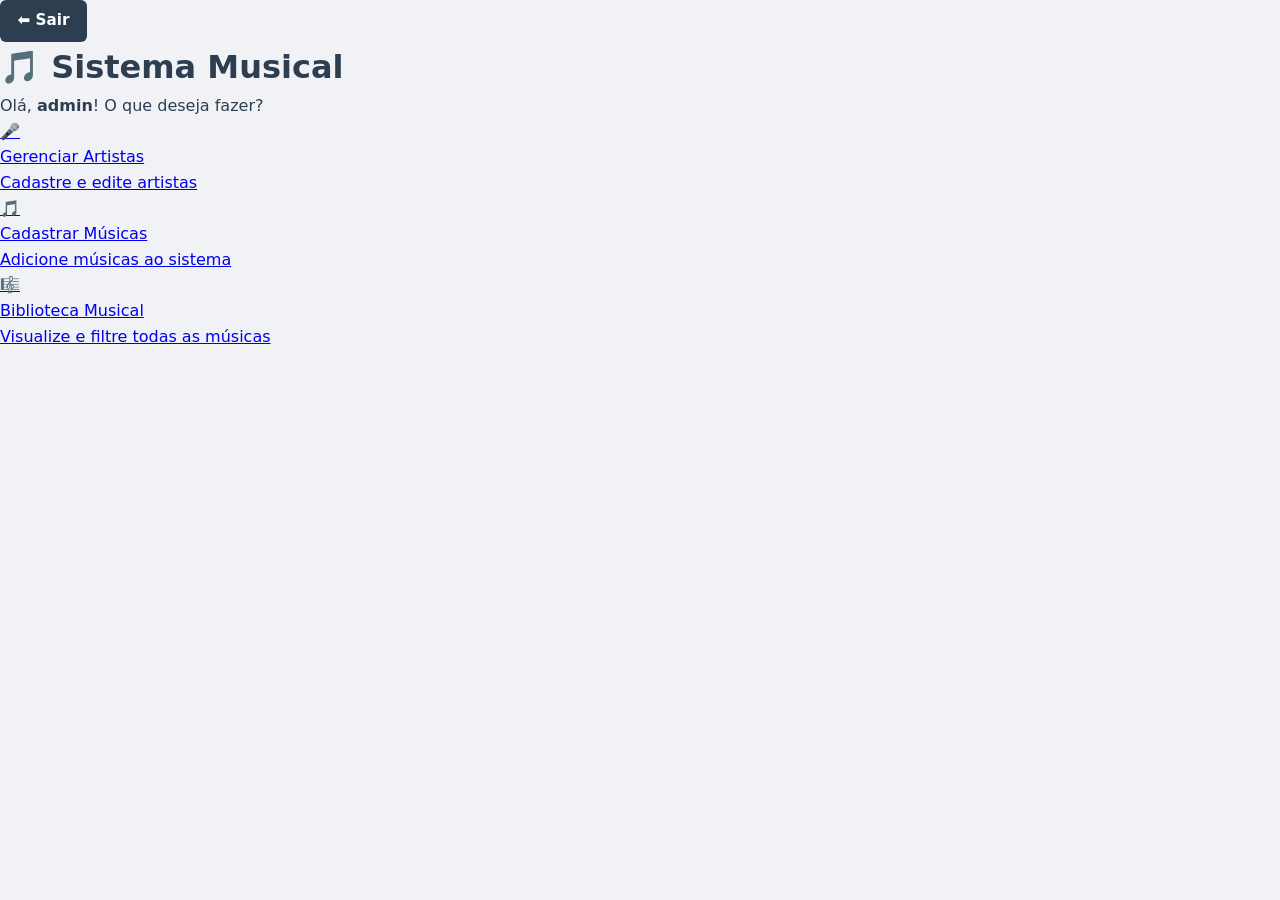
<file: index.html>
<!DOCTYPE html>
<html lang="pt-br">
<head>
    <!-- O head é igual ao do login: só muda o title. -->
    <meta charset="UTF-8">
    <meta name="viewport" content="width=device-width, initial-scale=1.0">
    <title>Menu Principal - Sistema Musical</title>
    <link rel="icon" href="data:image/svg+xml,<svg xmlns=%27http://www.w3.org/2000/svg%27 viewBox=%270 0 100 100%27><text y=%27.9em%27 font-size=%2790%27>🎵</text></svg>">
    <link rel="stylesheet" href="styles.css">
</head>
<body>

    <!-- container: caixa com largura máxima, centralizada. Usada em todas as telas, menos no login. -->
    <div class="container">

        <!-- topbar: barra de cima. O CSS (flex-end) joga o botão Sair para a direita. -->
        <div class="topbar">
            <!-- Um link (a) com cara de botão: a classe btn-back deixa ele escuro. -->
            <!-- Na Sprint 2 este link vai para logout.php, que encerra a sessão. -->
            <a href="login.html" class="btn-back">⬅️ Sair</a>
        </div>

        <!-- page-header: as boas-vindas, centralizadas. -->
        <div class="page-header">
            <h1>🎵 Sistema Musical</h1>
            <!-- "admin" está fixo (dado inventado). Na Sprint 2 o PHP mostra o nome de quem entrou. -->
            <p>Olá, <strong>admin</strong>! O que deseja fazer?</p>
        </div>

        <!-- menu-grid: a grade dos 3 cards. O CSS usa display: grid para colocá-los lado a lado. -->
        <div class="menu-grid">

            <!-- Cada menu-card tem um link (a) que ocupa o card inteiro: clicar em qualquer parte leva à tela. -->
            <div class="menu-card">
                <a href="cadastro_artista.html">
                    <div class="menu-card-icon">🎤</div> <!-- ícone grande -->
                    <div class="menu-card-title">Gerenciar Artistas</div> <!-- título -->
                    <div class="menu-card-desc">Cadastre e edite artistas</div> <!-- descrição -->
                </a>
            </div>

            <div class="menu-card">
                <a href="cadastro_musica.html">
                    <div class="menu-card-icon">🎵</div>
                    <div class="menu-card-title">Cadastrar Músicas</div>
                    <div class="menu-card-desc">Adicione músicas ao sistema</div>
                </a>
            </div>

            <div class="menu-card">
                <a href="listagem_musicas.html">
                    <div class="menu-card-icon">🎼</div>
                    <div class="menu-card-title">Biblioteca Musical</div>
                    <div class="menu-card-desc">Visualize e filtre todas as músicas</div>
                </a>
            </div>

        </div>

    </div>
</body>
</html>
</file>
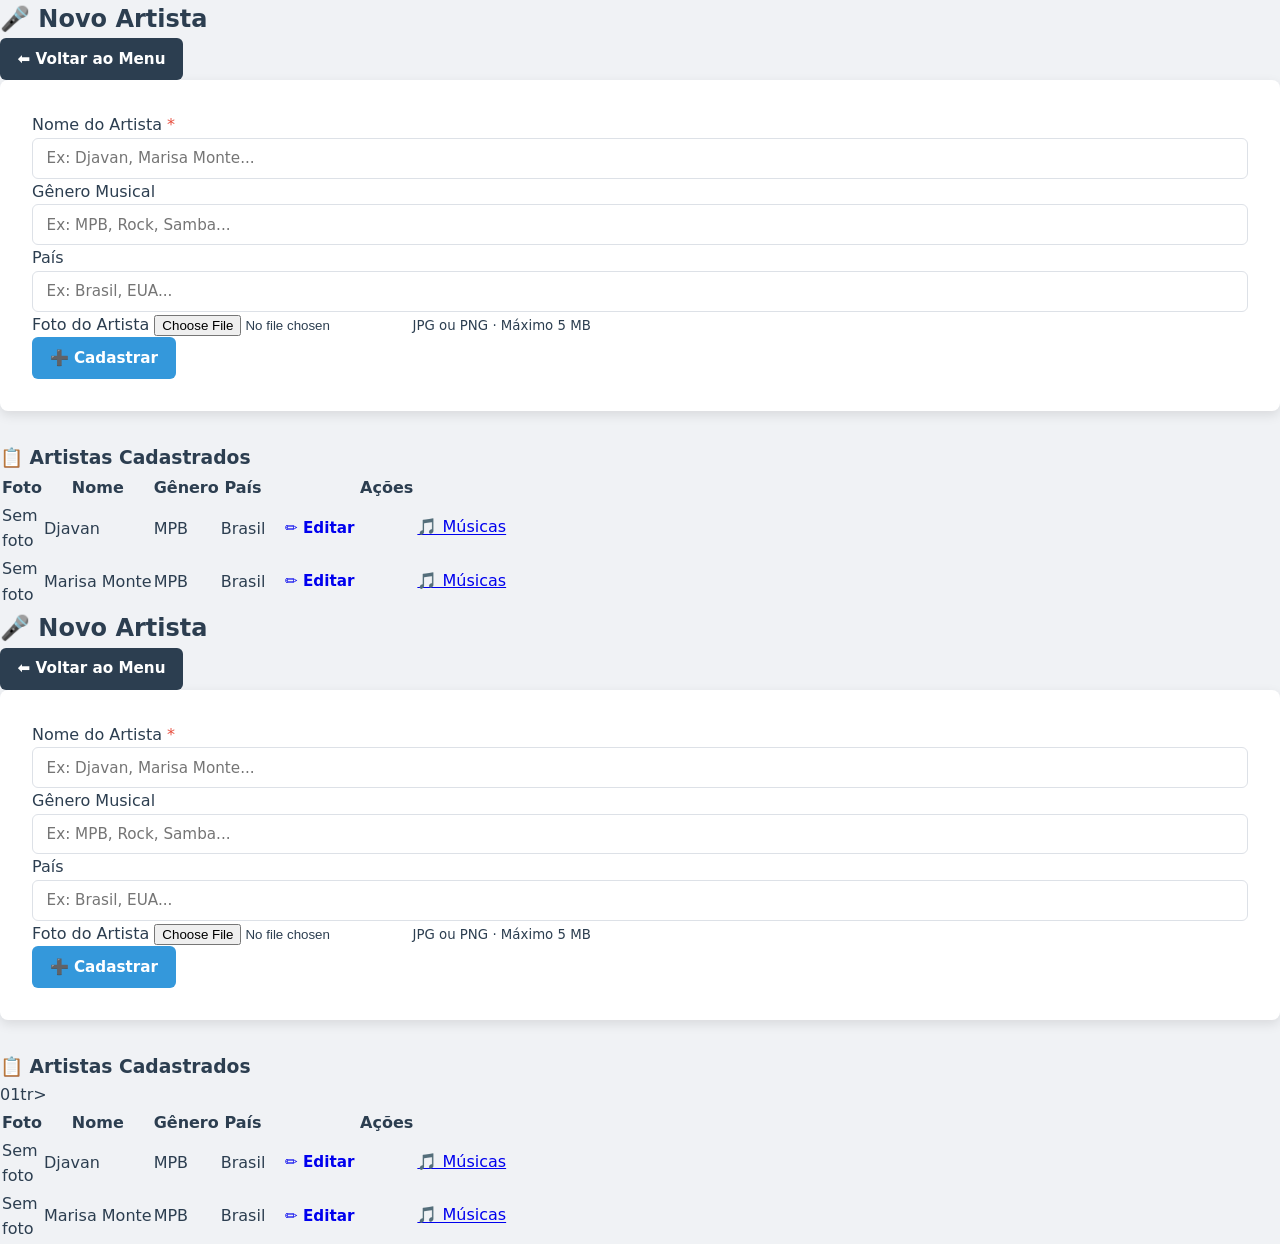
<file: cadastro_artista.html>
<!DOCTYPE html>
 <html lang="pt-br">
 <head>
<meta charset="UTF-8">
<meta name="viewport" content="width=device-width, initial-scale=1.0">
 <title>Novo Artista — Sistema Musical</title>
<link rel="icon" href="data:image/svg+xml,<svg xmlns=%27http://www.w3.org/2000/svg%27 viewBox=%270 0 100
100%27><text y=%27.9em%27 font-size=%2790%27>🎵</text></svg>">
 <link rel="stylesheet" href="styles.css">
 </head>
 <body>
 <div class="container">

 <!-- A mesma barra de título da Biblioteca (o CSS já existe desde a aula 2). -->
<div class="page-header-bar">
 <h2>🎤 Novo Artista</h2>
 <div class="header-actions">
 <a href="index.html" class="btn-back">⬅ Voltar ao Menu</a>
</div>
</div>

 <!--
 FORMULÁRIO DE CADASTRO DO ARTISTA (o "criador")
method="post": envia os dados escondidos. É o certo para cadastrar.
 enctype="multipart/form-data": OBRIGATÓRIO para enviar arquivo (a foto).
 Não muda nada na tela, mas sem ele a foto não chega ao PHP na Sprint 2.
 -->
 <form method="post" action="#" enctype="multipart/form-data">
 <!-- form-grid: o CSS transforma em 2 colunas (grid 1fr 1fr). Os campos se encaixam 2 por linha. -->
<div class="form-grid">

<div class="form-group">
 <!-- O * vermelho avisa que o campo é obrigatório. A cor vem da variável --red. -->
 <label for="nome">Nome do Artista <span style="color:var(--red)">*</span></label>
 <!-- required: o navegador não deixa cadastrar sem nome. -->
<input type="text" id="nome" name="nome"
 required placeholder="Ex: Djavan, Marisa Monte...">
 </div>

 <div class="form-group">
<!-- Campo opcional (sem required). -->
 <label for="genero">Gênero Musical</label>
 <input type="text" id="genero" name="genero"
 placeholder="Ex: MPB, Rock, Samba...">
 </div>

<div class="form-group">
 <label for="pais">País</label>
 <input type="text" id="pais" name="pais" placeholder="Ex: Brasil, EUA...">
 </div>

<div class="form-group">
 <label for="imagem">Foto do Artista</label>
 <!-- type="file": abre a janela para escolher um arquivo.
accept="image/*": mostra só imagens. -->
<input type="file" id="imagem" name="imagem" accept="image/*">
<!-- small: texto pequeno de ajuda embaixo do campo. -->
<small>JPG ou PNG · Máximo 5 MB</small>
</div>

 </div><!-- fim .form-grid -->

 <!-- form-actions: a área dos botões do formulário (flex). -->
 <div class="form-actions">
 <button type="submit" class="btn-primary">➕ Cadastrar</button>
 </div>
 </form>

<!-- ========== TABELA DE ARTISTAS (dados fixos nesta fase) ==========
2 Usa as MESMAS classes da tabela da Biblioteca: o visual já vem pronto. -->
<h3>📋 Artistas Cadastrados</h3> <!-- h3: subtítulo da tabela -->

 <div class="table-container">
 <table>
 <thead>
 <tr>
 <th class="col-foto">Foto</th>
 <th>Nome</th>
 <th>Gênero</th>
 <th>País</th>
<th class="col-acoes">Ações</th>
 </tr>
</thead>
<tbody>
 <!-- Cada tr = um artista. -->
 <tr>
<td><div class="no-image">Sem<br>foto</div></td>
 <td>Djavan</td>
 <td>MPB</td>
  <td>Brasil</td><td>
 <div class="action-buttons">
<a href="#" class="btn-edit">✏️ Editar</a>
<a href="#" class="btn-delete">️</a>
 <!-- btn-music (verde): leva ao cadastro das músicas DESTE artista. -->
 <a href="cadastro_musica.html" class="btn-music">🎵 Músicas</a>
 </div>
 </td>
 </tr>
 <tr>
 <td><div class="no-image">Sem<br>foto</div></td>
 <td>Marisa Monte</td>
 <td>MPB</td>
 <td>Brasil</td>
 <td>
 <div class="action-buttons">
 <a href="#" class="btn-edit">✏️ Editar</a>
 <a href="#" class="btn-delete">️</a>
 <a href="cadastro_musica.html" class="btn-music">🎵 Músicas</a>
 </div>
 </td>
 </tr>
</tbody>
 </table>
</div>

 </div>
 </body>
</html><!DOCTYPE html>
 <html lang="pt-br">
<head>
 <meta charset="UTF-8">
 <meta name="viewport" content="width=device-width, initial-scale=1.0">
<title>Novo Artista — Sistema Musical</title>
<link rel="icon" href="data:image/svg+xml,<svg xmlns=%27http://www.w3.org/2000/svg%27 viewBox=%270 0 100
100%27><text y=%27.9em%27 font-size=%2790%27>🎵</text></svg>">
<link rel="stylesheet" href="styles.css">
 </head>
 <body>
<div class="container">

 <!-- A mesma barra de título da Biblioteca (o CSS já existe desde a aula 2). -->
 <div class="page-header-bar">
<h2>🎤 Novo Artista</h2>
 <div class="header-actions">
 <a href="index.html" class="btn-back">⬅ Voltar ao Menu</a>
 </div>
 </div>

 <!--
 FORMULÁRIO DE CADASTRO DO ARTISTA (o "criador")
method="post": envia os dados escondidos. É o certo para cadastrar.
 enctype="multipart/form-data": OBRIGATÓRIO para enviar arquivo (a foto).
 Não muda nada na tela, mas sem ele a foto não chega ao PHP na Sprint 2.
 -->
 <form method="post" action="#" enctype="multipart/form-data">

 <!-- form-grid: o CSS transforma em 2 colunas (grid 1fr 1fr). Os campos se encaixam 2 por linha. -->
 <div class="form-grid">

 <div class="form-group">
 <!-- O * vermelho avisa que o campo é obrigatório. A cor vem da variável --red. -->
 <label for="nome">Nome do Artista <span style="color:var(--red)">*</span></label>
 <!-- required: o navegador não deixa cadastrar sem nome. -->
 <input type="text" id="nome" name="nome"
 required placeholder="Ex: Djavan, Marisa Monte...">
 </div>

<div class="form-group">
 <!-- Campo opcional (sem required). -->
 <label for="genero">Gênero Musical</label>
 <input type="text" id="genero" name="genero"
placeholder="Ex: MPB, Rock, Samba...">
 </div>

 <div class="form-group">
 <label for="pais">País</label>
 <input type="text" id="pais" name="pais"
placeholder="Ex: Brasil, EUA...">
 </div>

 <div class="form-group">
 <label for="imagem">Foto do Artista</label>
<!-- type="file": abre a janela para escolher um arquivo.
 accept="image/*": mostra só imagens. -->
 <input type="file" id="imagem" name="imagem" accept="image/*">
 <!-- small: texto pequeno de ajuda embaixo do campo. -->
 <small>JPG ou PNG · Máximo 5 MB</small>
 </div>

 </div><!-- fim .form-grid -->

 <!-- form-actions: a área dos botões do formulário (flex). -->
 <div class="form-actions">
<button type="submit" class="btn-primary">➕ Cadastrar</button>
 </div>
 </form>



<!-- ========== TABELA DE ARTISTAS (dados fixos nesta fase) ==========
 Usa as MESMAS classes da tabela da Biblioteca: o visual já vem pronto. -->
 <h3>📋 Artistas Cadastrados</h3> <!-- h3: subtítulo da tabela -->

 <div class="table-container">
 <table>
 <thead>
 <tr>
<th class="col-foto">Foto</th>
<th>Nome</th>
 <th>Gênero</th>
<th>País</th>
 <th class="col-acoes">Ações</th>
 </tr>
 </thead>
 <tbody>
 <!-- Cada tr = um artista. -->
   <tr>
 <td><div class="no-image">Sem<br>foto</div></td>
<td>Djavan</td>
 <td>MPB</td>
<td>Brasil</td>
 <td>
 <div class="action-buttons">
 <a href="#" class="btn-edit">✏️ Editar</a>
 <a href="#" class="btn-delete">️</a>
 <!-- btn-music (verde): leva ao cadastro das músicas DESTE artista. -->
 <a href="cadastro_musica.html" class="btn-music">🎵 Músicas</a>
 </div>
 </td>
 </tr>01tr>
 <tr>
 <td><div class="no-image">Sem<br>foto</div></td>
 <td>Marisa Monte</td>
<td>MPB</td>
 <td>Brasil</td>
 <td>
 <div class="action-buttons">
 <a href="#" class="btn-edit">✏️ Editar</a>
 <a href="#" class="btn-delete">️</a>
<a href="cadastro_musica.html" class="btn-music">🎵 Músicas</a>
 </div>
 </td>
 </tr>
 </tbody>
 </table>
 </div>
 </div>
 </body>
 </html>
</file>
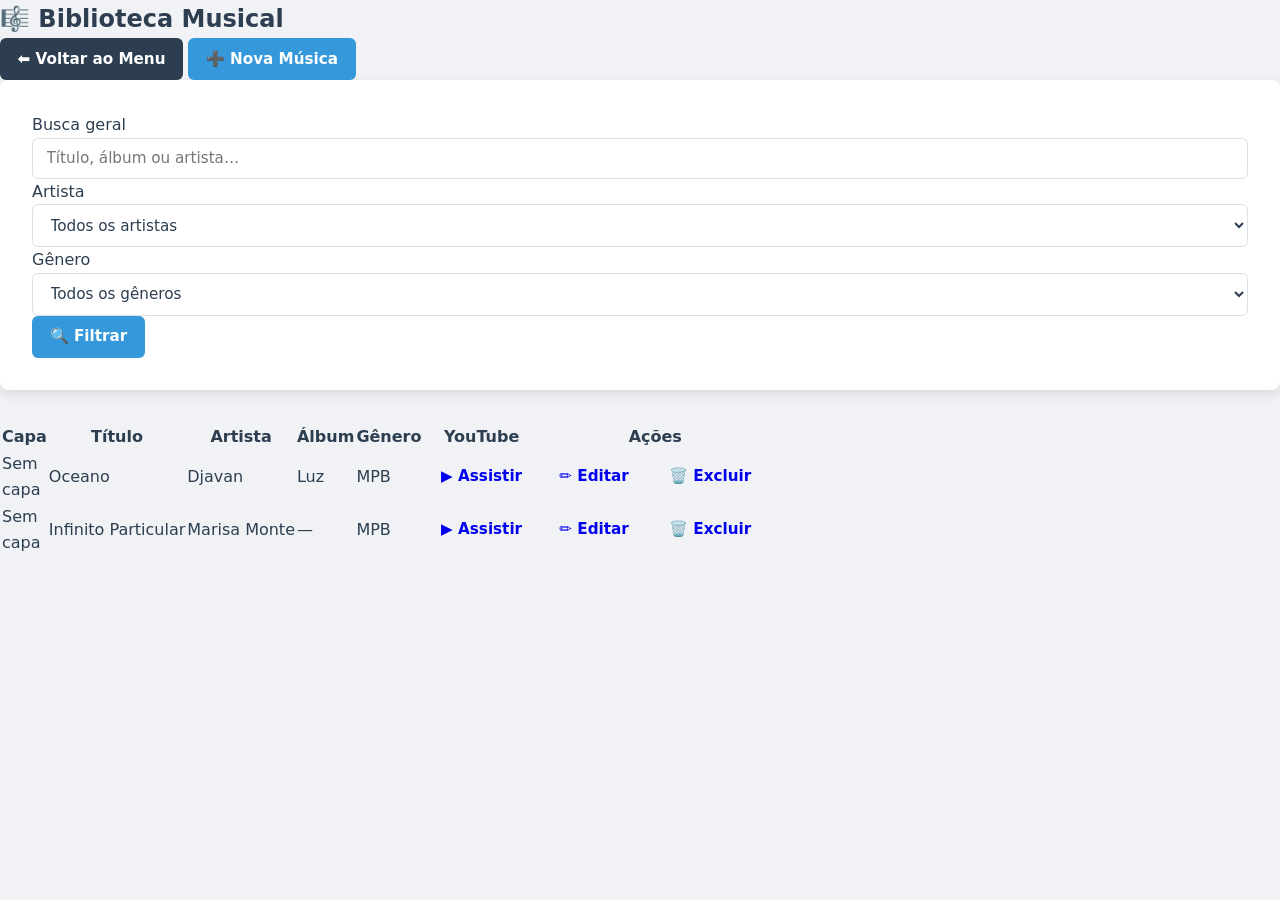
<file: listagem_musicas.html>
<!DOCTYPE html>
<html lang="pt-br">
<head>
    <meta charset="UTF-8">
    <meta name="viewport" content="width=device-width, initial-scale=1.0">
    <title>Biblioteca Musical — Sistema Musical</title>
    <link rel="icon" href="data:image/svg+xml,<svg xmlns='%27http://www.w3.org/2000/svg%27 viewBox='%270 0 100 100'%27><text y='%27.9em'%20font-size='%2790%27>🎵</text></svg>">
    <link rel="stylesheet" href="styles.css">
</head>
<body>
<div class="container">

    <!-- CABEÇALHO DA PÁGINA -->
    <div class="page-header-bar">
        <h2>🎼 Biblioteca Musical</h2>
        <div class="header-actions">
            <a href="index.html" class="btn-back">⬅ Voltar ao Menu</a>
            <a href="cadastro_musica.html" class="btn-primary">➕ Nova Música</a>
        </div>
    </div>

    <!-- FILTROS -->
    <div class="filters">
        <form method="get" class="filter-form" action="#">
            <div class="filter-group">

                <div class="filter-item">
                    <label for="busca">Busca geral</label>
                    <input type="text" name="busca" id="busca" placeholder="Título, álbum ou artista…">
                </div>

                <div class="filter-item">
                    <label for="artista">Artista</label>
                    <select name="artista" id="artista">
                        <option value="">Todos os artistas</option>
                        <option value="1">Djavan</option>
                        <option value="2">Marisa Monte</option>
                    </select>
                </div>

                <div class="filter-item">
                    <label for="genero">Gênero</label>
                    <select name="genero" id="genero">
                        <option value="">Todos os gêneros</option>
                        <option value="MPB">MPB</option>
                    </select>
                </div>
            </div>

            <div class="filter-actions">
                <button type="submit" class="btn-primary">🔍 Filtrar</button>
            </div>
        </form>
    </div>

    <!-- TABELA DE MÚSICAS -->
    <div class="table-container">
        <table>
            <thead>
                <tr>
                    <th class="col-capa">Capa</th>
                    <th>Título</th>
                    <th>Artista</th>
                    <th>Álbum</th>
                    <th>Gênero</th>
                    <th class="col-youtube">YouTube</th>
                    <th class="col-acoes">Ações</th>
                </tr>
            </thead>

            <tbody>
                <tr>
                    <td><div class="no-image">Sem<br>capa</div></td>
                    <td>Oceano</td>
                    <td>Djavan</td>
                    <td>Luz</td>
                    <td>MPB</td>
                    <td><a href="#" target="_blank" class="btn-youtube">▶ Assistir</a></td>
                    <td>
                        <div class="action-buttons">
                            <a href="#" class="btn-edit">✏️ Editar</a>
                            <a href="#" class="btn-delete">🗑️ Excluir</a>
                        </div>
                    </td>
                </tr>

                <tr>
                    <td><div class="no-image">Sem<br>capa</div></td>
                    <td>Infinito Particular</td>
                    <td>Marisa Monte</td>
                    <td>—</td>
                    <td>MPB</td>
                    <td><a href="#" target="_blank" class="btn-youtube">▶ Assistir</a></td>
                    <td>
                        <div class="action-buttons">
                            <a href="#" class="btn-edit">✏️ Editar</a>
                            <a href="#" class="btn-delete">🗑️ Excluir</a>
                        </div>
                    </td>
                </tr>
            </tbody>
        </table>
    </div>

</div>
</body>
</html>
</file>
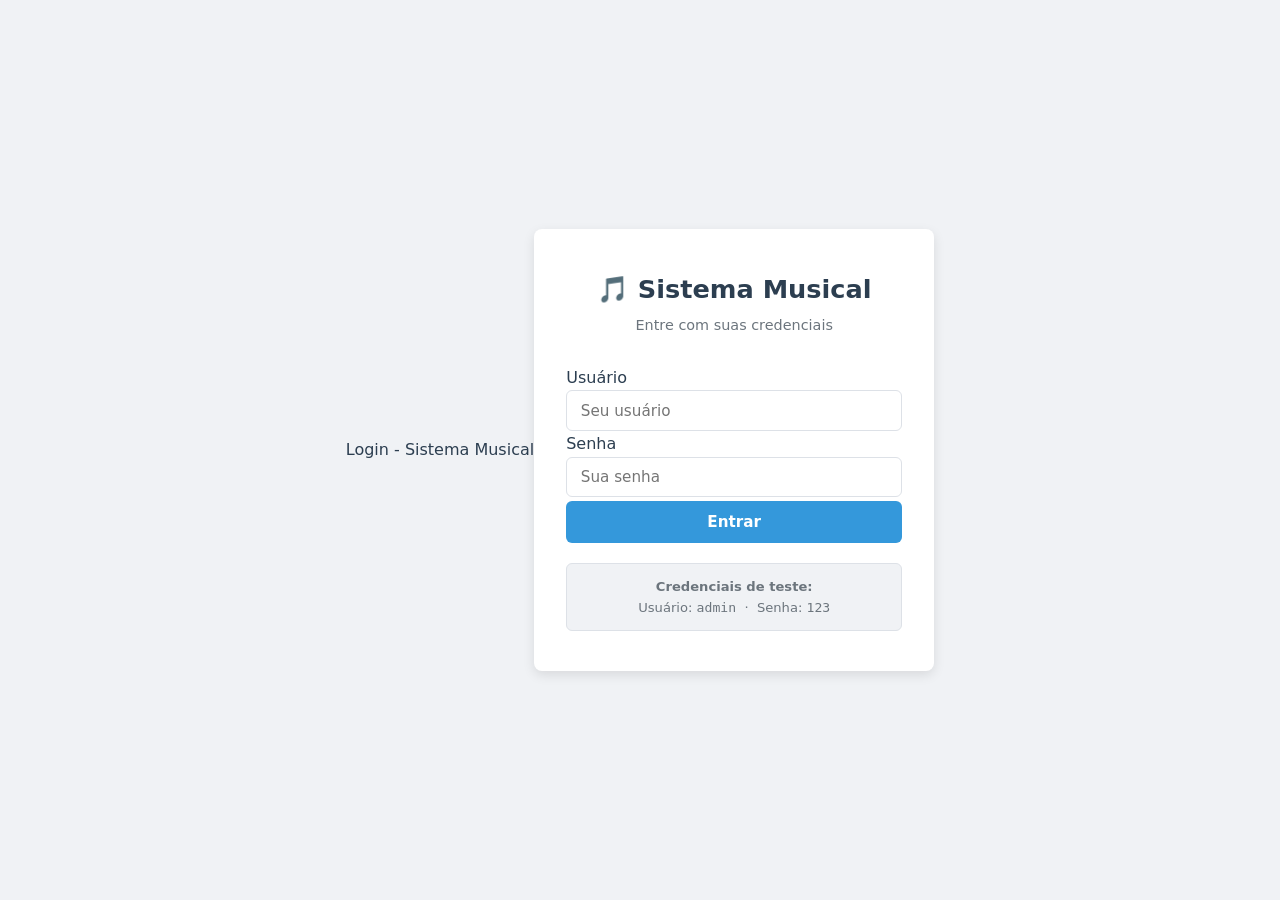
<file: login.html>
<!DOCTYPE html>
<!--DOCTYPE: avisa ao nevegador que esta página é HTML5. Sempre a 1 linha. -->
<html lang="pt-br">
    <!-- lang="pt-br": o conteúdo esta em portugues (ajuda o google e o leitor de tela). -->

    <head>
        <!--HEAD: configurações da página. Nada daqui aparece dentro da página.-->
       <meta charset="UTF-8">
        <!-- UTF-8: libera os acentos (ç, ã, é). -->
         <meta name="viewport" content="width=device-width, initial-scale=1.0">
         <!--viewport:faz a pagina cader na tela de celular. -->
         <titlle> Login - Sistema Musical</titlle>
        <!--title: o nome que aparece na aba do navegador.--> 
        <link rel="icon" href="data:image/svg+xml,<svg xmlns=%27http://www.w3.org/2000/svg%27 viewBox=%270 0 100
    100%27><text y=%27.9em%27 font-size=%2790%27>🎵</text></svg>">
<!-- rel="icon": o ícone da aba. Aqui é o emoji 🎵 desenhado direto no código. -->
 <link rel="stylesheet" href="styles.css">
<!-- rel="stylesheet": liga o arquivo de estilo. Todas as telas usam o MESMO styles.css. -->

<!-- A classe login-page é usada no CSS para centralizar o cartão no meio da tela. -->
 <body class="login-page">
    <!-- login-card: a caixa branca que guarda o login inteiro. -->
     <div class="login-card">

       <!-- login-header: título e subtítulo, centralizados pelo CSS. -->
         <div class="login-header">
          <h1>🎵 Sistema Musical</h1>
           <p>Entre com suas credenciais</p>
            </div>
            <!--
            FORM: o formulário de login.
         method="post": envia os dados escondidos (não aparecem no endereço).
        action="#": por enquanto não envia para lugar nenhum.
         Na Sprint 2 (back-end), o action vai mandar os dados para o PHP.
         -->
         <form method="post" action="#">
           <!-- form-group: junta um rótulo (label) e seu campo (input). -->
        <div class="form-group">
        <!-- for="usuario" é igual ao id do input: clicar no texto foca o campo. -->
         <label for="usuario">Usuário</label>
        <input type="text"
         id="usuario"
        name="usuario"
         required
        autocomplete="username"
         placeholder="Seu usuário"> 
         <!--
         type="text": campo de texto comum.
         name: o nome do dado que o PHP vai receber na Sprint 2.
         required: o navegador não deixa enviar vazio.
         autocomplete: o navegador pode sugerir o usuário salvo.
         placeholder: a dica cinza dentro do campo.
         -->
         </div>

         <div class="form-group">
          <label for="senha">Senha</label>
          <!-- type="password": esconde o que a pessoa digita (●●●). -->
           <input type="password"
           id="senha"
           name="senha"
           required
           autocomplete="current-password"
           placeholder="Sua senha">
           </div>
           <!-- type="submit": envia o formulário. A classe btn-primary deixa o botão azul. -->
           <button type="submit" class="btn-primary">Entrar</button>
      </form>

        <!-- login-hint: a dica com as credenciais de teste. <code> mostra em fonte de código. -->
         <div class="login-hint">
         <strong>Credenciais de teste:</strong><br>
        Usuário: <code>admin</code> &nbsp;·&nbsp; Senha: <code>123</code>
        <!-- &nbsp; = espaço que não quebra a linha. -->
     </div>

           </div>

         
         
     
 </body>
</head>
</html>
</file>
<file: styles.css>
/*
    SISTEMA MUSICAL: Folha de Estilos Principal
    ===========================================
    Um único arquivo para TODAS as telas. Ele cresce a cada aula:
    Aula 1: base, formulário, botões, login e menu
    Aula 2: títulos, barra de título, cores dos botões, tabelas e filtros
    Aula 3: formulário em grade, campo de foto e botão de músicas
    Aula 4: url e textarea, campo "full", utilitários e celular
*/

/* ==========================================
   1. VARIÁVEIS E RESET [AULA 1]
   ========================================== */

/* :root guarda as variáveis. Escrevemos o valor UMA vez e usamos
   em todo lugar com var(--nome). Para mudar a identidade visual do
   sistema, basta trocar as cores aqui. */
:root {
    --primary: #2c3e50;       /* azul bem escuro: títulos, cabeçalho da tabela */
    --blue: #3498db;          /* azul: botão principal e editar */
    --blue-dark: #2980b9;     /* azul escuro: hover */
    --green: #27ae60;         /* verde: botão de músicas */
    --red: #e74c3c;            /* vermelho: excluir e o * de obrigatório */
    --red-dark: #c0392b;
    --bg: #f0f2f5;             /* fundo cinza claro da página */
    --surface: #ffffff;        /* fundo dos cartões */
    --border: #dde1e7;         /* cor das bordas */
    --text: #2c3e50;
    --text-muted: #6c757d;     /* texto cinza, menos importante */
    --shadow-sm: 0 1px 3px rgba(0,0,0,.08);   /* sombra fraca */
    --shadow-md: 0 4px 12px rgba(0,0,0,.10); /* sombra média */
    --radius: 8px;             /* arredondamento dos cantos */
    --font: 'Segoe UI', system-ui, -apple-system, sans-serif;
}

/* Reset: zera as margens que o navegador coloca sozinho.
   box-sizing: border-box faz a largura já incluir padding e borda. */
*, *::before, *::after {
    margin: 0;
    padding: 0;
    box-sizing: border-box;
}

/* A página inteira: fonte, fundo e cor do texto. */
body {
    font-family: var(--font);
    background-color: var(--bg);
    color: var(--text);
    line-height: 1.6;       /* espaço entre as linhas do texto */
    min-height: 100vh;      /* no mínimo a altura toda da tela */
}

/* ==========================================
   2. FORMULÁRIOS [AULA 1]
   Base usada por TODAS as telas que têm <form>.
   ========================================== */

/* Todo formulário vira um cartão branco com sombra. */
form {
    background: var(--surface);
    padding: 2rem;
    border-radius: var(--radius);
    box-shadow: var(--shadow-md);
    margin-bottom: 2rem;
}

/* Espaço embaixo de cada grupo (rótulo + campo). */
.form-group 
    margin-bottom:1.25rem;

/* O display block coloca o rótulo numa linha só, em cima do campo. */
label {
    display: block;
    margin-bottom: .4rem;
    font-size: .9rem;
    font-weight: 600;
    color: var(--primary);
}

/* Os campos ocupam a largura toda e ganham borda fina.
   textarea e select já ficam prontos para as próximas telas. */
input[type="text"],
input[type="email"],
input[type="password"],
textarea,
select {
    width: 100%;
    padding: .65rem .85rem;
    border: 1.5px solid var(--border);
    border-radius: 6px;
    font-size: .95rem;
    font-family: var(--font);
    color: var(--text);
    background: var(--surface);
    transition: border-color .2s, box-shadow .2s;
}

/* :focus - quando a pessoa clica no campo, a borda fica azul. */
input:focus,
textarea:focus,
select:focus {
    outline: none;
    border-color: var(--blue);
    box-shadow: 0 0 0 3px rgba(52,152,219,.15);
}

/* ==========================================
   3. BOTÕES [AULA 1, cores novas nas aulas 2 e 3]
   ========================================== */

/* Seletor em grupo (vírgulas): TODOS os botões do sistema têm o
   mesmo formato. Cada um ganha a sua cor mais abaixo. */
.btn,
.btn-primary,
.btn-edit,
.btn-delete,
.btn-back,
.btn-link,
.btn-youtube {
    display: inline-flex;
    align-items: center;
    justify-content: center;
    gap: .5rem;
    padding: .65rem 1.1rem;
    border: none;
    border-radius: 6px;
    font-size: .95rem;
    font-weight: 600;
    font-family: var(--font);
    cursor: pointer;
    text-decoration: none;
    transition: background-color .2s, transform .15s, box-shadow .2s;
    line-height: 1.4;
}

/* Botão principal azul. No hover escurece um pouco. */
.btn-primary {
    background: var(--blue);
    color: #fff;
}

.btn-primary:hover {
    background: var(--blue-dark);
    transform: translateY(-1px);
    box-shadow: var(--shadow-sm);
}
/* Voltar e Sair: escuro. */
.btn-back       { background: var(--primary); color: #fff; }
.btn-back:hover { background: #1a252f; }


/* -------------------------------------------
   5. TELA DE LOGIN [AULA 1]
------------------------------------------- */
/* O body do login vira flex para centralizar o cartão:
   justify-content = horizontal, align-items = vertical. */
.login-page {
    display: flex;
    justify-content: center;
    align-items: center;
    min-height: 100vh;
    background: var(--bg);
    padding: 1rem;
}

/* O cartão branco, com no máximo 400px de largura. */
.login-card {
    background: var(--surface);
    padding: 2.5rem 2rem;
    border-radius: var(--radius);
    box-shadow: var(--shadow-md);
    width: 100%;
    max-width: 400px;
}

/* O form já é um cartão (seção 2). Dentro do login-card tiramos
   o fundo e a sombra para não ficar "caixa dentro de caixa". */
.login-card form {
    background: none;
    box-shadow: none;
    padding: 0;
    margin: 0;
}

.login-header {
    text-align: center;
    margin-bottom: 1.75rem;
}

.login-header h1 {
    font-size: 1.6rem;
    color: var(--primary);
    margin-bottom: .25rem;
}

.login-header p {
    color: var(--text-muted);
    font-size: .9rem;
}

/* Seletor com espaço = "que está dentro de". Só o botão do login
   ocupa a largura toda. */
.login-card .btn-primary {
    width: 100%;
    margin-top: .25rem;
}

/* A caixinha com a dica das credenciais. */
.login-hint {
    margin-top: 1.25rem;
    padding: .75rem 1rem;
    background: var(--bg);
    border-radius: 6px;
    text-align: center;
    font-size: .82rem;
    color: var(--text-muted);
    border: 1px solid var(--border);
}
/* Voltar e Sair: escuro. */
.btn-back       { background: var(--primary); color: #fff; }
.btn-back:hover { background: #1a252f; }


/* -------------------------------------------
   5. TELA DE LOGIN [AULA 1]
------------------------------------------- */
/* O body do login vira flex para centralizar o cartão:
   justify-content = horizontal, align-items = vertical. */
.login-page {
    display: flex;
    justify-content: center;
    align-items: center;
    min-height: 100vh;
    background: var(--bg);
    padding: 1rem;
}

/* O cartão branco, com no máximo 400px de largura. */
.login-card {
    background: var(--surface);
    padding: 2.5rem 2rem;
    border-radius: var(--radius);
    box-shadow: var(--shadow-md);
    width: 100%;
    max-width: 400px;
}

/* O form já é um cartão (seção 2). Dentro do login-card tiramos
   o fundo e a sombra para não ficar "caixa dentro de caixa". */
.login-card form {
    background: none;
    box-shadow: none;
    padding: 0;
    margin: 0;
}

.login-header {
    text-align: center;
    margin-bottom: 1.75rem;
}

.login-header h1 {
    font-size: 1.6rem;
    color: var(--primary);
    margin-bottom: .25rem;
}

.login-header p {
    color: var(--text-muted);
    font-size: .9rem;
}

/* Seletor com espaço = "que está dentro de". Só o botão do login
   ocupa a largura toda. */
.login-card .btn-primary {
    width: 100%;
    margin-top: .25rem;
}

/* A caixinha com a dica das credenciais. */
.login-hint {
    margin-top: 1.25rem;
    padding: .75rem 1rem;
    background: var(--bg);
    border-radius: 6px;
    text-align: center;
    font-size: .82rem;
    color: var(--text-muted);
    border: 1px solid var(--border);
}
</file>
